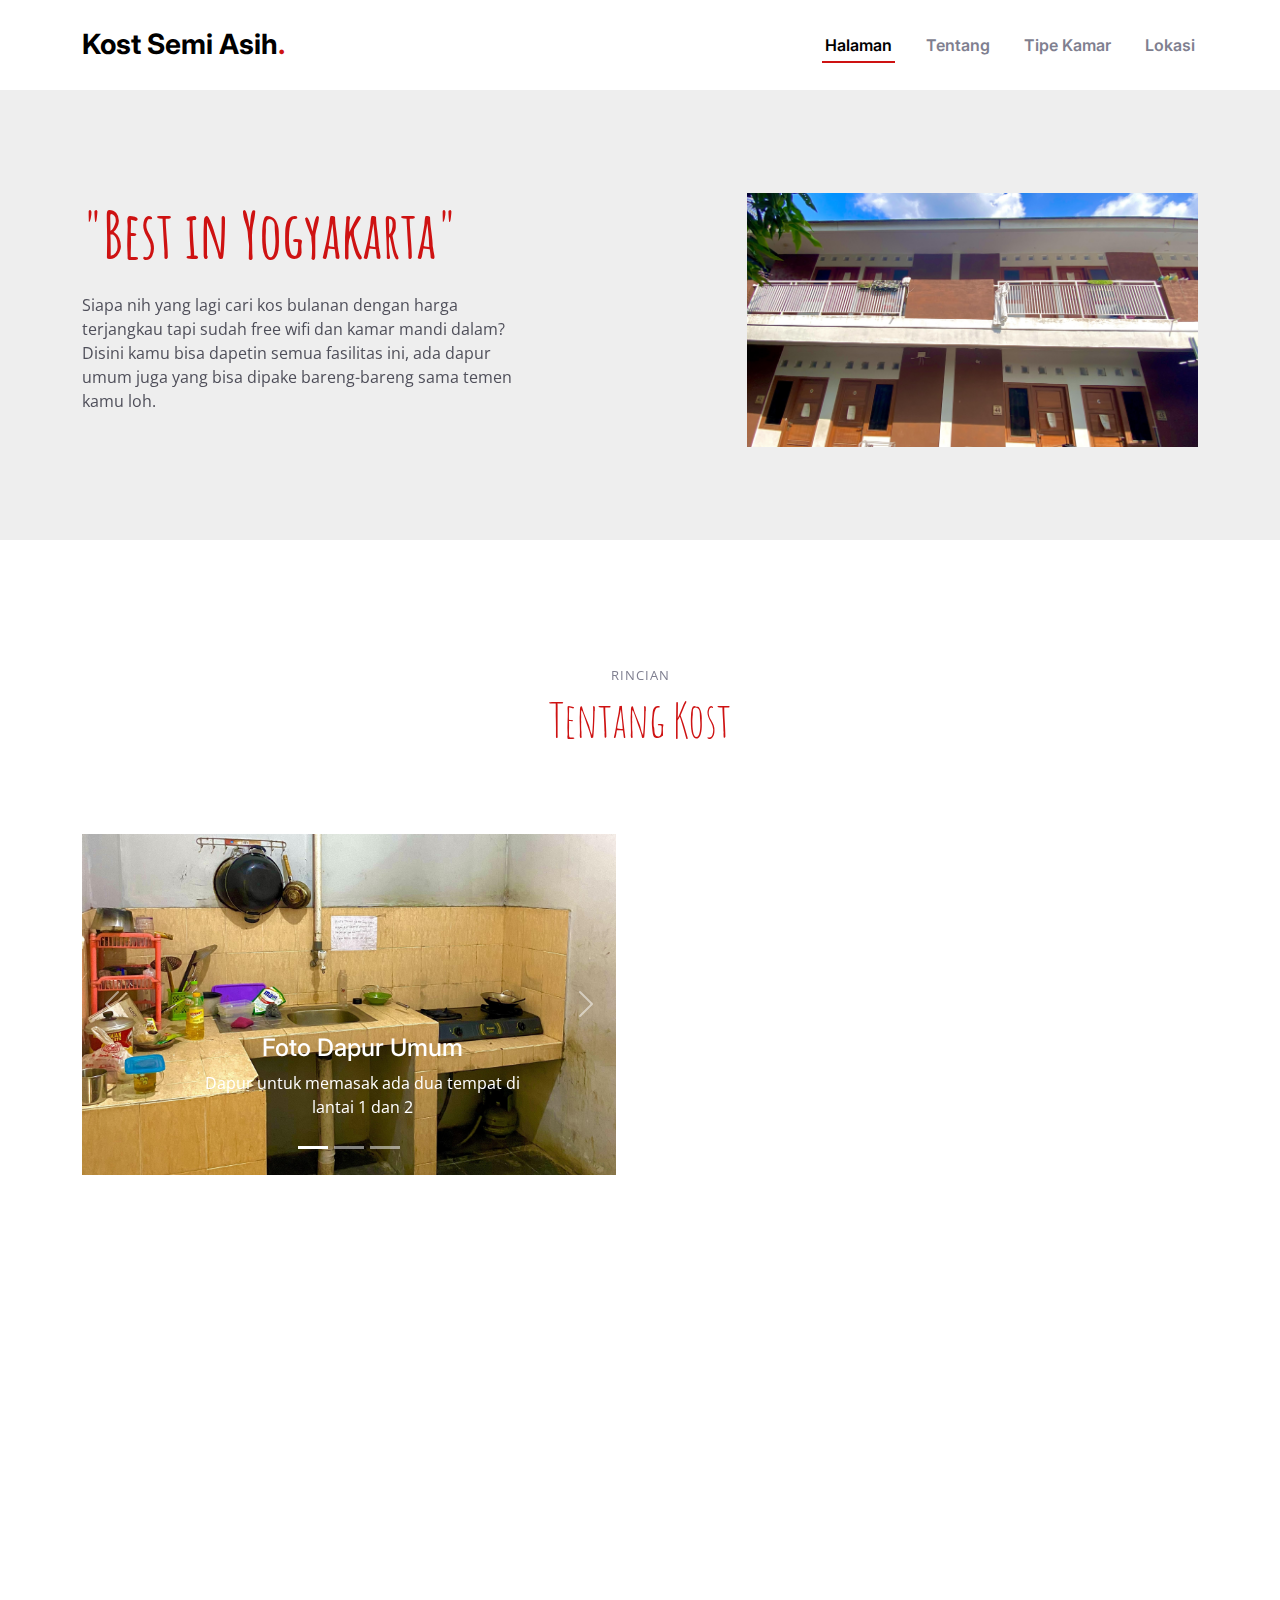
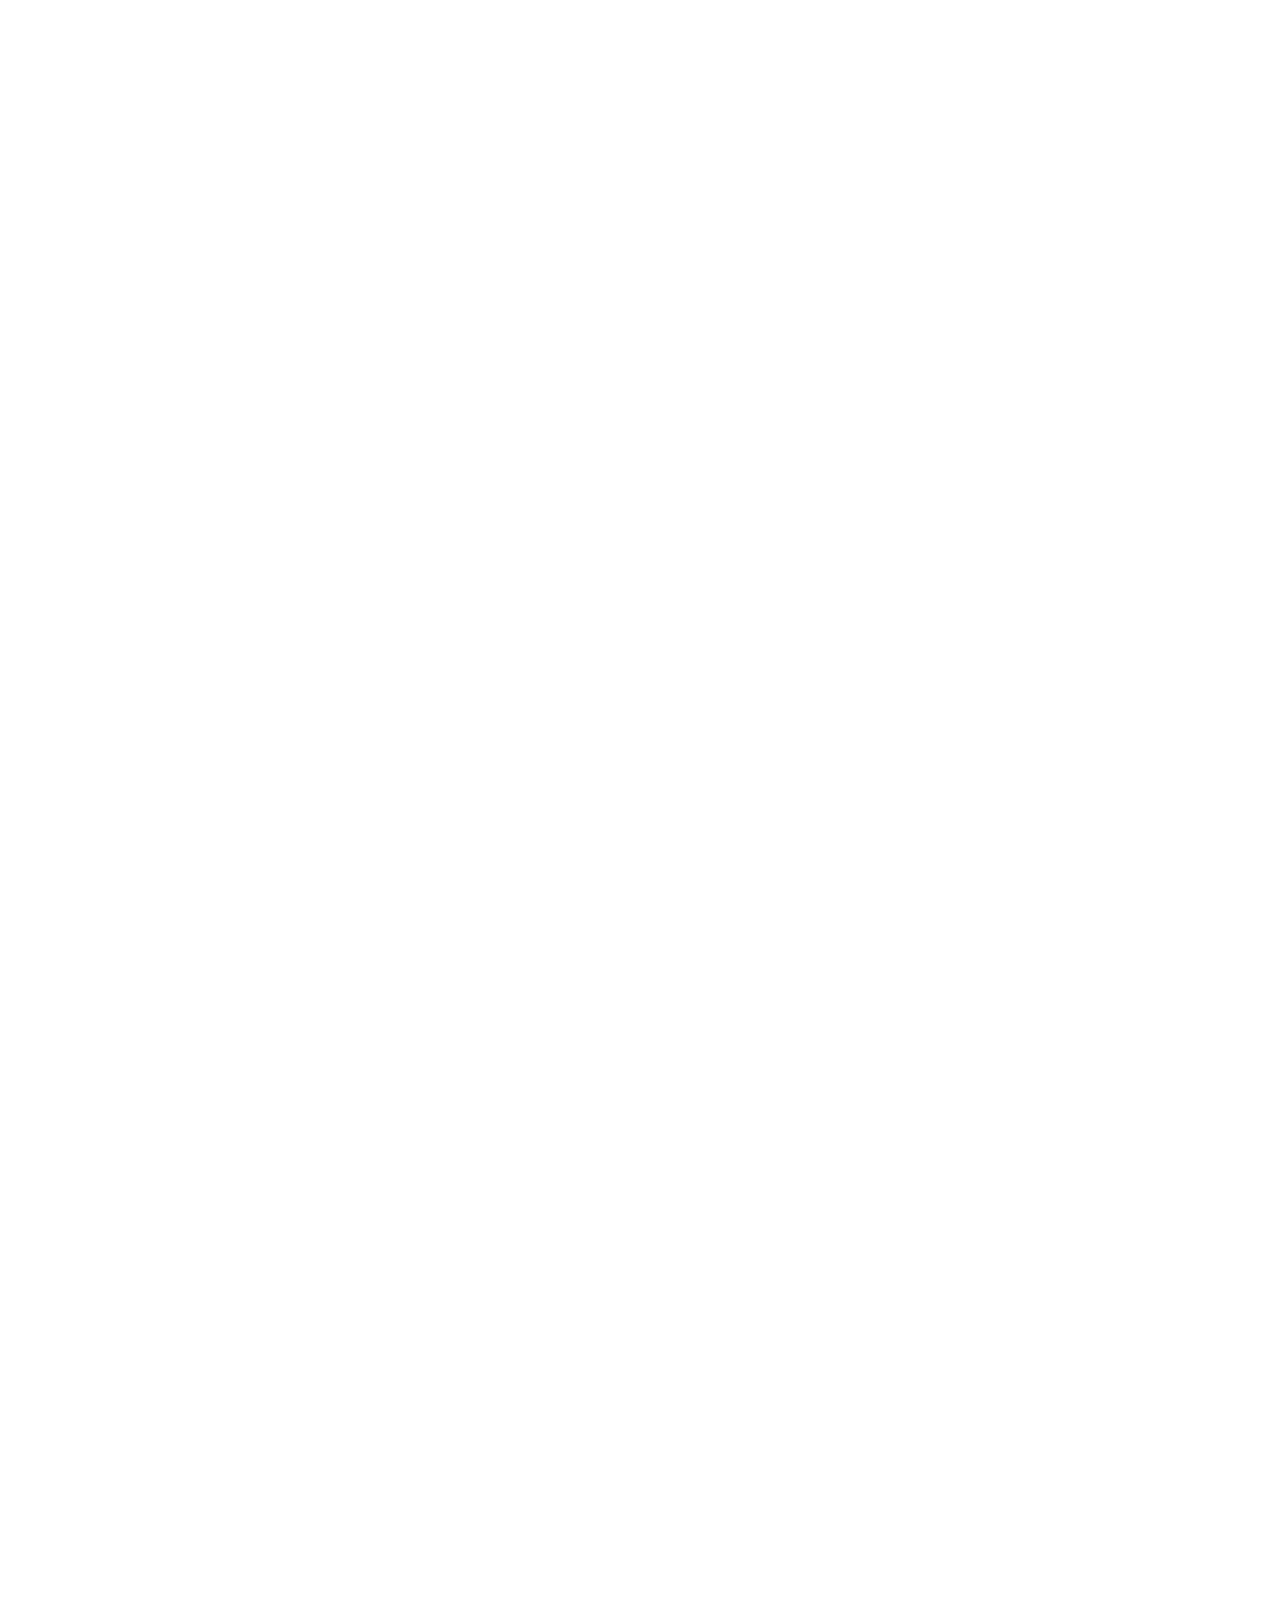
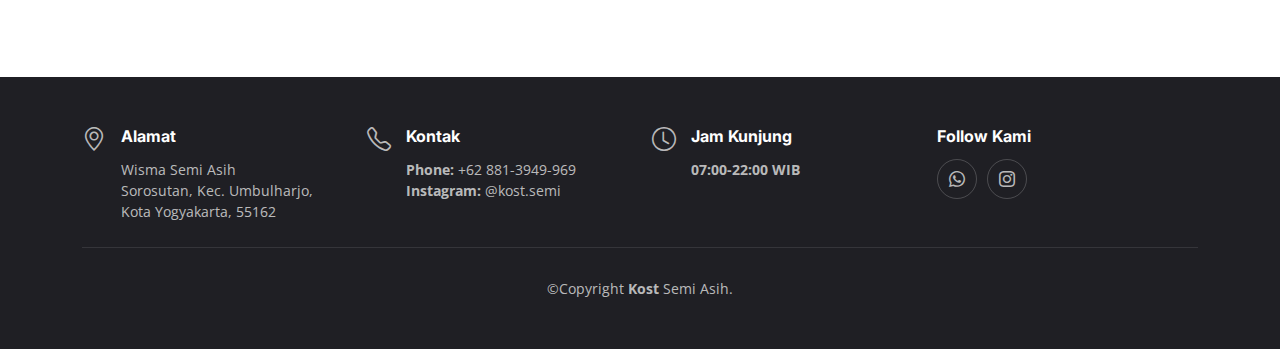
<file: index.html>
<!DOCTYPE html>
<html lang="en">

<head>
  <meta charset="utf-8">
  <meta content="width=device-width, initial-scale=1.0" name="viewport">

  <title>Kost-ku</title>
  <meta content="" name="description">
  <meta content="" name="keywords">

  <!-- Favicons -->
  <link href="assets/img/y.png" rel="icon">
  <link href="assets/img/apple-touch-icon.png" rel="apple-touch-icon">

  <!-- Google Fonts -->
  <link rel="preconnect" href="https://fonts.googleapis.com">
  <link rel="preconnect" href="https://fonts.gstatic.com" crossorigin>
  <link href="https://fonts.googleapis.com/css2?family=Open+Sans:ital,wght@0,300;0,400;0,500;0,600;0,700;1,300;1,400;1,600;1,700&family=Amatic+SC:ital,wght@0,300;0,400;0,500;0,600;0,700;1,300;1,400;1,500;1,600;1,700&family=Inter:ital,wght@0,300;0,400;0,500;0,600;0,700;1,300;1,400;1,500;1,600;1,700&display=swap" rel="stylesheet">

  <!-- Vendor CSS Files -->
  <link href="assets/vendor/bootstrap/css/bootstrap.min.css" rel="stylesheet">
  <link href="assets/vendor/bootstrap-icons/bootstrap-icons.css" rel="stylesheet">
  <link href="assets/vendor/aos/aos.css" rel="stylesheet">
  <link href="assets/vendor/glightbox/css/glightbox.min.css" rel="stylesheet">
  <link href="assets/vendor/swiper/swiper-bundle.min.css" rel="stylesheet">

  <!-- Template Main CSS File -->
  <link href="assets/css/main.css" rel="stylesheet">

  <!-- =======================================================
  * Template Name: Yummy - v1.0.0
  * Template URL: https://bootstrapmade.com/yummy-bootstrap-restaurant-website-template/
  * Author: BootstrapMade.com
  * License: https://bootstrapmade.com/license/
  ======================================================== -->
</head>

<body>

  <!-- ======= Header ======= -->
  <header id="header" class="header fixed-top d-flex align-items-center">
    <div class="container d-flex align-items-center justify-content-between">

      <a href="index.html" class="logo d-flex align-items-center me-auto me-lg-0">
        <!-- Uncomment the line below if you also wish to use an image logo -->
        <!-- <img src="assets/img/logo.png" alt=""> -->
        <h1>Kost Semi Asih<span>.</span></h1>
      </a>

      <nav id="navbar" class="navbar">
        <ul>
          <li><a href="#hero">Halaman</a></li>
          <li><a href="#tentang">Tentang</a></li>
          <li><a href="#tipekamar">Tipe Kamar</a></li> 
          <li><a href="#lokasi">Lokasi</a></li>
        </ul>
  </header><!-- End Header -->

  <!-- ======= Hero Section ======= -->
  <section id="hero" class="hero d-flex align-items-center section-bg">
    <div class="container">
      <div class="row justify-content-between gy-5">
        <div class="col-lg-5 order-2 order-lg-1 d-flex flex-column justify-content-center align-items-center align-items-lg-start text-center text-lg-start text-color-primary">
          <h2 data-aos="fade-up">"Best in Yogyakarta"</h2>
          <p data-aos="fade-up" data-aos-delay="100">Siapa nih yang lagi cari kos bulanan dengan harga terjangkau tapi sudah free wifi dan kamar mandi dalam? Disini kamu bisa dapetin semua fasilitas ini, ada dapur umum juga yang bisa dipake bareng-bareng sama temen kamu loh.
          
            
          </p>
          <div class="d-flex" data-aos="fade-up" data-aos-delay="200">
            
          </div>
        </div>
        <div class="col-lg-5 order-1 order-lg-2 text-center text-lg-start">
          <img src="assets/img/depan3.jpg" class="img-fluid" alt="" data-aos="zoom-out" data-aos-delay="300">
        </div>
      </div>
    </div>
  </section><!-- End Hero Section -->

  <main id="main">

    <!-- ======= About Section ======= -->
    <section id="tentang" class="about">
      <div class="container" data-aos="fade-up">
        <br>
        <br>
        <div class="section-header">
          <h2>Rincian</h2>
          <p><span>Tentang Kost</span></p>
        </div>
   <br>
   <br>
        <div class="row gy-4 col-lg-6 position-relative data-aos="fade-up data-aos-delay="150 ">
          <div id="carouselExampleCaptions" class="carousel slide" data-bs-ride="carousel">
            <div class="carousel-indicators">
              <button type="button" data-bs-target="#carouselExampleCaptions" data-bs-slide-to="0" class="active" 
              aria-current="true" aria-label="Slide 1"></button>
              <button type="button" data-bs-target="#carouselExampleCaptions" data-bs-slide-to="1" aria-label="Slide 2"></button>
              <button type="button" data-bs-target="#carouselExampleCaptions" data-bs-slide-to="2" aria-label="Slide 3"></button>
            </div>
            <div class="carousel-inner">
              <div class="carousel-item active  position-relative data-aos="data-aos-delay="150">
                <img src="assets/img/Ruang1.jpeg" class="d-block w-100" alt="...">
                <div class="carousel-caption d-none d-md-block col-lg-9 "style="color:#e9ecef;">
                  <h4>Foto Parkiran </h4>
                  <p>Parkiran relatif Luas dan ada dua tempat </p>
                </div>
              </div>
              <div class="carousel-item active position-relative data-aos="data-aos-delay="150">
                <img src="assets/img/Ruang.jpeg" class="d-block w-100" alt="...">
                <div class="carousel-caption d-none d-md-block col-lg-9">
                  <h4>Foto Ruang Tamu</h4>
                  <p>Ruang tamu untuk nongkrong dengan temen, pacar,<br>atau gebetan </p>
                </div>
              </div>
              <div class="carousel-item active position-relative data-aos=" data-aos-delay="150">
                <img src="assets/img/Ruang4.jpg" class="d-block w-100" alt="...">
                <div class="carousel-caption d-none d-md-block col-lg-9">
                  <h4>Foto Dapur Umum</h4>
                  <p>Dapur untuk memasak ada dua tempat di <br>lantai 1 dan 2</p>
                </div>
              </div>
            </div>
            <button class="carousel-control-prev" type="button" data-bs-target="#carouselExampleCaptions" data-bs-slide="prev">
              <span class="carousel-control-prev-icon" aria-hidden="true"></span>
              <span class="visually-hidden">Previous</span>
            </button>
            <button class="carousel-control-next" type="button" data-bs-target="#carouselExampleCaptions" data-bs-slide="next">
              <span class="carousel-control-next-icon" aria-hidden="true"></span>
              <span class="visually-hidden">Next</span>
            </button>
          </div>
          <div 
          class=" position-relative about-img data-aos="fade-up data-aos-delay="150">
            <div class="position-absolute">
            </div>
          <div class="col-lg-15 d-flex align-items-end" data-aos="fade-up" data-aos-delay="300">
            <div class="content ps-0 ps-lg-50">
            
              <p class="fst-small-caps font-secondary">Kost Wisma Semi Asih merupakan kost putri yang berada di tengah kota yogyakarta. Dekat dengan Malioboro pusat kota, kampus UAD 4 (universitas ahmad dahlan), STIE widya wiwaha, STIKES (Sekolah tinggi ilmu kesehatan), RSUD Rumah Sakit Umum Daerah Kota Yogyakarta. Kost wisma semi asih berjumlah 45 kamar<p>
              </p>
              
              <ul>
                <p style=" font-family :var(--font-primary);color:#ce1212; 
                font-size: 48px;">Fasilitas Kost</p>
                  <li><i class="text-lg-start bi bi-router-fill"></i>Free Wifi</li>
                  <li><i class="bi bi-badge-wc"></i> Kamar mandi pribadi</li>
                  <li><i class="bi bi-cup-straw"></i> Dapur umum</li>
                  <li><i class="bi bi-snow"></i> Kulkas umum</li>
                <li><i class="bi bi-easel2-fill"></i> Ruang Tamu</li>
                <li><i class="bi bi-bicycle"></i> Parkir luas</li>
                <li><i class="bi bi-ladder"></i> 2 Lantai</li>
                <li><i class="bi bi-sun-fill"></i> Jemuran<li></li>
              </ul>
            </div>
          </div>
        </div>
      </div>
    </section><!-- End About Section -->

    <!-- ======= Menu Section ======= -->
    <section id="tipekamar" class="menu">
      <div class="container" data-aos="fade-up">
        <div class="section-header">
          <h2>Rincian</h2>
          <p><span>Tipe Kamar</span></p>
        </div>
        <ul class="nav nav-tabs d-flex justify-content-center" data-aos="fade-up" data-aos-delay="200">
         </a>
          </li><!-- End tab nav item -->

          <div class="tab-content" data-aos="fade-up" data-aos-delay="300">
            <div class="tab-pane fade active show" id="menu-starters">
              <div class="tab-header text-center">
              </div>
              <div class="row gy-5">
                <div class="col-lg-4 menu-item">
                  <a href="assets/img/1.png" class="glightbox"><img src="assets/img/1.png" class="menu-img img-fluid" alt=""></a>
                  <br>
                  <p class="price">
                    Tipe A
                  
                  <p class="ingredients">
                    Fasilitas Kamar:<br><br>
                   
                    1. Kasur,Sprei,Bantal,Guling <br>
                    2. Ember,Gayung,Keset <br>
                    3. Kamar mandi dalam<br>
                  </p>
                  </p>
                </div><!-- Menu Item -->
  
                <div class="col-lg-4 menu-item">
                  <a href="assets/img/2.png" class="glightbox"><img src="assets/img/2.png" class="menu-img img-fluid" alt=""></a>
                  <br>
                
                  <p class="price">
                    Tipe B

                    <p class="ingredients">
                      Fasilitas Kamar:<br><br>

                      1. Free Listrik<br>
                      2. Kasur,Sprei,Bantal,Guling<br>
                      3. Ember,Gayung,Keset <br>
                      4. Kamar mandi dalam<br>
                     
                    </p>
                    </p>
                </div><!-- Menu Item -->
  

                <div class="col-lg-4 menu-item">
                  <a href="assets/img/3.png" class="glightbox"><img src="assets/img/3.png" class="menu-img img-fluid" alt=""></a>
                  <br>

                  <p class="price">
                  Tipe C
                  
                  <p class="ingredients">
                    Fasilitas Kamar:<br><br>
                   
                    1. Free Listrik<br>
                    2. Kasur,Sprei,Bantal,Guling<br>
                    3. Ember,Gayung,Keset <br>
                    4. Kamar mandi dalam<br>
                  </p>
                  </p>
                </div><!-- Menu Item -->
            </div>
          </div><!-- End Dinner Menu Content -->
        </div>
      </div>
    </section><!-- End Menu Section -->

    <!-- ======= Contact Section ======= -->
    <section id="lokasi" class="contact">
      <div class="container" data-aos="fade-up">

        <div class="section-header">
          <h2>Alamat Google Maps</h2>
          <p><span>Kost Wisma Semi Asih </span></p>
        </div>
      
        <div class="mb-3">
          <iframe style="border:0; width: 100%; height: 350px;" src="https://www.google.com/maps/embed?pb=!1m18!1m12!1m3!1d247.03884927741842!2d110.37784326821567!3d-7.829814049539683!2m3!1f0!2f0!3f0!3m2!1i1024!2i768!4f13.1!3m3!1m2!1s0x2e7a570ef8f5b5ab%3A0x5c3b7a15c57ee92e!2zS29zdCBXaXNtYSBTZW1pIEFzaWgoIOqmj-qmuuqmtOqmseqngOqmoOqngOqmruqmtuqmseqngOqmqeqmseqmvOqmqeqmtuqmhOqmseqmtuqmgyAp!5e0!3m2!1sid!2sid!4v1716312289616!5m2!1sid!2sid" frameborder="0" allowfullscreen></iframe>
        </div><!-- End Google Maps -->

  </main><!-- End #main -->

  <!-- ======= Footer ======= -->
  <footer id="footer" class="footer">

    <div class="container">
      <div class="row gy-3">
        <div class="col-lg-3 col-md-6 d-flex">
          <i class="bi bi-geo-alt icon"></i>
          <div>
            <h4>Alamat</h4>
            <p>
            </h3> Wisma Semi Asih </h3><br>
              Sorosutan, Kec. Umbulharjo, Kota Yogyakarta, 55162<br>
            </p>
          </div>
        </div>

        <div class="col-lg-3 col-md-6 footer-links d-flex">
          <i class="bi bi-telephone icon"></i>
          <div>
            <h4>Kontak</h4>
            <p>
              <strong>Phone:</strong> +62 881-3949-969<br>
              <strong>Instagram:</strong> @kost.semi<br>
            </p>
          </div>
        </div>

        <div class="col-lg-3 col-md-6 footer-links d-flex">
          <i class="bi bi-clock icon"></i>
          <div>
            <h4>Jam Kunjung </h4>
            <p>
              <strong>07:00-22:00 WIB</strong>
            </p>
          </div>
        </div>

        <div class="col-lg-3 col-md-6 footer-links">
       
          <h4>Follow Kami</h4>
          <div class="social-links d-flex">
            <a href="https://wa.me/+628813949969" class="whatsapp"><i class="bi bi-whatsapp"></i></a>
            <a href="https://www.instagram.com/kost.semi/" class="instagram"><i class="bi bi-instagram"></i></a>
            
          </div>
        </div>

      </div>
    </div>

    <div class="container">
      <div class="copyright">
        &copy;Copyright <strong><span>Kost </span></strong>Semi Asih.
      </div>


  </footer><!-- End Footer -->
  <!-- End Footer -->

  <a href="#" class="scroll-top d-flex align-items-center justify-content-center"><i class="bi bi-arrow-up-short"></i></a>

  <div id="preloader"></div>

  <!-- Vendor JS Files -->
  <script src="assets/vendor/bootstrap/js/bootstrap.bundle.min.js"></script>
  <script src="assets/vendor/aos/aos.js"></script>
  <script src="assets/vendor/glightbox/js/glightbox.min.js"></script>
  <script src="assets/vendor/purecounter/purecounter_vanilla.js"></script>
  <script src="assets/vendor/swiper/swiper-bundle.min.js"></script>
  <script src="assets/vendor/php-email-form/validate.js"></script>

  <!-- Template Main JS File -->
  <script src="assets/js/main.js"></script>

</body>

</html>
</file>
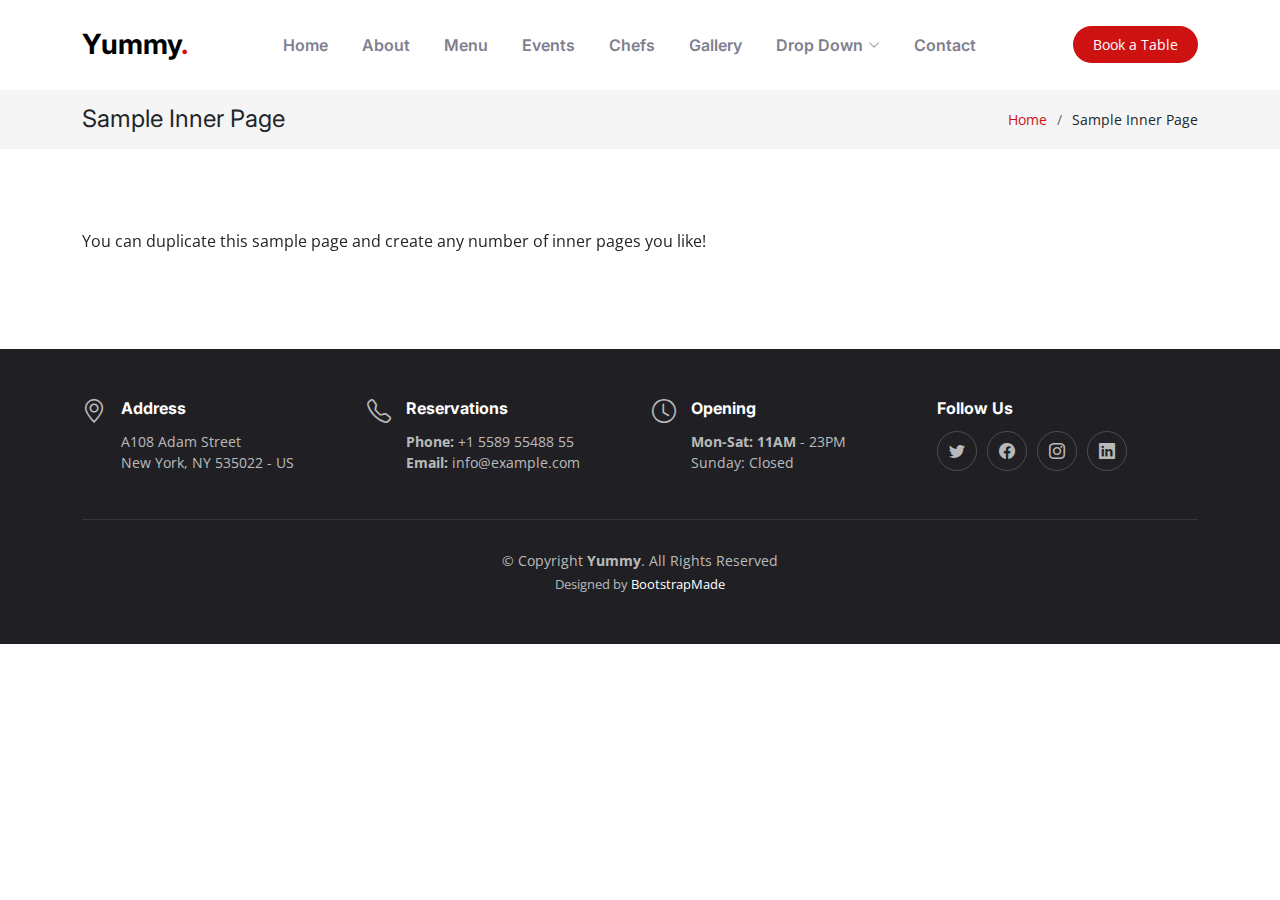
<file: sample-inner-page.html>
<!DOCTYPE html>
<html lang="en">

<head>
  <meta charset="utf-8">
  <meta content="width=device-width, initial-scale=1.0" name="viewport">

  <title>[Template] Sample Inner Page</title>
  <meta content="" name="description">
  <meta content="" name="keywords">

  <!-- Favicons -->
  <link href="assets/img/favicon.png" rel="icon">
  <link href="assets/img/apple-touch-icon.png" rel="apple-touch-icon">

  <!-- Google Fonts -->
  <link rel="preconnect" href="https://fonts.googleapis.com">
  <link rel="preconnect" href="https://fonts.gstatic.com" crossorigin>
  <link href="https://fonts.googleapis.com/css2?family=Open+Sans:ital,wght@0,300;0,400;0,500;0,600;0,700;1,300;1,400;1,600;1,700&family=Amatic+SC:ital,wght@0,300;0,400;0,500;0,600;0,700;1,300;1,400;1,500;1,600;1,700&family=Inter:ital,wght@0,300;0,400;0,500;0,600;0,700;1,300;1,400;1,500;1,600;1,700&display=swap" rel="stylesheet">

  <!-- Vendor CSS Files -->
  <link href="assets/vendor/bootstrap/css/bootstrap.min.css" rel="stylesheet">
  <link href="assets/vendor/bootstrap-icons/bootstrap-icons.css" rel="stylesheet">
  <link href="assets/vendor/aos/aos.css" rel="stylesheet">
  <link href="assets/vendor/glightbox/css/glightbox.min.css" rel="stylesheet">
  <link href="assets/vendor/swiper/swiper-bundle.min.css" rel="stylesheet">

  <!-- Template Main CSS File -->
  <link href="assets/css/main.css" rel="stylesheet">

  <!-- =======================================================
  * Template Name: Yummy - v1.0.0
  * Template URL: https://bootstrapmade.com/yummy-bootstrap-restaurant-website-template/
  * Author: BootstrapMade.com
  * License: https://bootstrapmade.com/license/
  ======================================================== -->
</head>

<body>

  <!-- ======= Header ======= -->
  <header id="header" class="header fixed-top d-flex align-items-center">
    <div class="container d-flex align-items-center justify-content-between">

      <a href="index.html" class="logo d-flex align-items-center me-auto me-lg-0">
        <!-- Uncomment the line below if you also wish to use an image logo -->
        <!-- <img src="assets/img/logo.png" alt=""> -->
        <h1>Yummy<span>.</span></h1>
      </a>

      <nav id="navbar" class="navbar">
        <ul>
          <li><a href="#hero">Home</a></li>
          <li><a href="#about">About</a></li>
          <li><a href="#menu">Menu</a></li>
          <li><a href="#events">Events</a></li>
          <li><a href="#chefs">Chefs</a></li>
          <li><a href="#gallery">Gallery</a></li>
          <li class="dropdown"><a href="#"><span>Drop Down</span> <i class="bi bi-chevron-down dropdown-indicator"></i></a>
            <ul>
              <li><a href="#">Drop Down 1</a></li>
              <li class="dropdown"><a href="#"><span>Deep Drop Down</span> <i class="bi bi-chevron-down dropdown-indicator"></i></a>
                <ul>
                  <li><a href="#">Deep Drop Down 1</a></li>
                  <li><a href="#">Deep Drop Down 2</a></li>
                  <li><a href="#">Deep Drop Down 3</a></li>
                  <li><a href="#">Deep Drop Down 4</a></li>
                  <li><a href="#">Deep Drop Down 5</a></li>
                </ul>
              </li>
              <li><a href="#">Drop Down 2</a></li>
              <li><a href="#">Drop Down 3</a></li>
              <li><a href="#">Drop Down 4</a></li>
            </ul>
          </li>
          <li><a href="#contact">Contact</a></li>
        </ul>
      </nav><!-- .navbar -->

      <a class="btn-book-a-table" href="#book-a-table">Book a Table</a>
      <i class="mobile-nav-toggle mobile-nav-show bi bi-list"></i>
      <i class="mobile-nav-toggle mobile-nav-hide d-none bi bi-x"></i>

    </div>
  </header><!-- End Header -->

  <main id="main">

    <!-- ======= Breadcrumbs ======= -->
    <div class="breadcrumbs">
      <div class="container">

        <div class="d-flex justify-content-between align-items-center">
          <h2>Sample Inner Page</h2>
          <ol>
            <li><a href="index.html">Home</a></li>
            <li>Sample Inner Page</li>
          </ol>
        </div>

      </div>
    </div><!-- End Breadcrumbs -->

    <section class="sample-page">
      <div class="container" data-aos="fade-up">

        <p>
          You can duplicate this sample page and create any number of inner pages you like!
        </p>

      </div>
    </section>

  </main><!-- End #main -->

  <!-- ======= Footer ======= -->
  <footer id="footer" class="footer">

    <div class="container">
      <div class="row gy-3">
        <div class="col-lg-3 col-md-6 d-flex">
          <i class="bi bi-geo-alt icon"></i>
          <div>
            <h4>Address</h4>
            <p>
              A108 Adam Street <br>
              New York, NY 535022 - US<br>
            </p>
          </div>

        </div>

        <div class="col-lg-3 col-md-6 footer-links d-flex">
          <i class="bi bi-telephone icon"></i>
          <div>
            <h4>Reservations</h4>
            <p>
              <strong>Phone:</strong> +1 5589 55488 55<br>
              <strong>Email:</strong> info@example.com<br>
            </p>
          </div>
        </div>

        <div class="col-lg-3 col-md-6 footer-links d-flex">
          <i class="bi bi-clock icon"></i>
          <div>
            <h4>Opening </h4>
            <p>
              <strong>Mon-Sat: 11AM</strong> - 23PM<br>
              Sunday: Closed
            </p>
          </div>
        </div>

        <div class="col-lg-3 col-md-6 footer-links">
          <h4>Follow Us</h4>
          <div class="social-links d-flex">
            <a href="#" class="twitter"><i class="bi bi-twitter"></i></a>
            <a href="#" class="facebook"><i class="bi bi-facebook"></i></a>
            <a href="#" class="instagram"><i class="bi bi-instagram"></i></a>
            <a href="#" class="linkedin"><i class="bi bi-linkedin"></i></a>
          </div>
        </div>

      </div>
    </div>

    <div class="container">
      <div class="copyright">
        &copy; Copyright <strong><span>Yummy</span></strong>. All Rights Reserved
      </div>
      <div class="credits">
        <!-- All the links in the footer should remain intact. -->
        <!-- You can delete the links only if you purchased the pro version. -->
        <!-- Licensing information: https://bootstrapmade.com/license/ -->
        <!-- Purchase the pro version with working PHP/AJAX contact form: https://bootstrapmade.com/yummy-bootstrap-restaurant-website-template/ -->
        Designed by <a href="https://bootstrapmade.com/">BootstrapMade</a>
      </div>
    </div>

  </footer><!-- End Footer -->
  <!-- End Footer -->

  <a href="#" class="scroll-top d-flex align-items-center justify-content-center"><i class="bi bi-arrow-up-short"></i></a>

  <div id="preloader"></div>

  <!-- Vendor JS Files -->
  <script src="assets/vendor/bootstrap/js/bootstrap.bundle.min.js"></script>
  <script src="assets/vendor/aos/aos.js"></script>
  <script src="assets/vendor/glightbox/js/glightbox.min.js"></script>
  <script src="assets/vendor/purecounter/purecounter_vanilla.js"></script>
  <script src="assets/vendor/swiper/swiper-bundle.min.js"></script>
  <script src="assets/vendor/php-email-form/validate.js"></script>

  <!-- Template Main JS File -->
  <script src="assets/js/main.js"></script>

</body>

</html>
</file>
<file: assets/css/main.css>
/**
* Template Name: Yummy - v1.0.0
* Template URL: https://bootstrapmade.com/yummy-bootstrap-restaurant-website-template/
* Author: BootstrapMade.com
* License: https://bootstrapmade.com/license/
*/

/*--------------------------------------------------------------
# Set main reusable colors and fonts using CSS variables
# Learn more about CSS variables at https://developer.mozilla.org/en-US/docs/Web/CSS/Using_CSS_custom_properties
--------------------------------------------------------------*/
/* Fonts */
:root {
  --font-default: "Open Sans", system-ui, -apple-system, "Segoe UI", Roboto, "Helvetica Neue", Arial, "Noto Sans", "Liberation Sans", sans-serif, "Apple Color Emoji", "Segoe UI Emoji", "Segoe UI Symbol", "Noto Color Emoji";
  --font-primary: "Amatic SC", sans-serif;
  --font-secondary: "Inter", sans-serif;
}

/* Colors */
:root {
  --color-default: #212529;
  --color-primary: #ce1212;
  --color-secondary: #37373f;
}

/* Smooth scroll behavior */
:root {
  scroll-behavior: smooth;
}

/*--------------------------------------------------------------
# General
--------------------------------------------------------------*/
body {
  font-family: var(--font-default);
  color: var(--color-default);
}

a {
  color: var(--color-primary);
  text-decoration: none;
}

a:hover {
  color: #ec2727;
  text-decoration: none;
}

h1,
h2,
h3,
h4,
h5,
h6 {
  font-family: var(--font-secondary);
}

/*--------------------------------------------------------------
# Sections & Section Header
--------------------------------------------------------------*/
section {
  overflow: hidden;
  padding: 80px 0;
}

.section-bg {
  background-color: #eee;
}

.section-header {
  text-align: center;
  padding-bottom: 30px;
}

.section-header h2 {
  font-size: 13px;
  letter-spacing: 1px;
  font-weight: 400;
  margin: 0;
  padding: 0;
  color: #7f7f90;
  text-transform: uppercase;
  font-family: var(--font-default);
}

.section-header p {
  margin: 0;
  font-size: 48px;
  font-weight: 400;
  font-family: var(--font-primary);
}

.section-header p span {
  color: var(--color-primary);
}

/*--------------------------------------------------------------
# Breadcrumbs
--------------------------------------------------------------*/
.breadcrumbs {
  padding: 15px 0;
  background: rgba(55, 55, 63, 0.05);
  margin-top: 90px;
}

@media (max-width: 575px) {
  .breadcrumbs {
    margin-top: 70px;
  }
}

.breadcrumbs h2 {
  font-size: 24px;
  font-weight: 400;
  margin: 0;
}

.breadcrumbs ol {
  display: flex;
  flex-wrap: wrap;
  list-style: none;
  padding: 0;
  margin: 0;
  font-size: 14px;
}

.breadcrumbs ol li+li {
  padding-left: 10px;
}

.breadcrumbs ol li+li::before {
  display: inline-block;
  padding-right: 10px;
  color: #676775;
  content: "/";
}

@media (max-width: 992px) {
  .breadcrumbs .d-flex {
    display: block !important;
  }

  .breadcrumbs h2 {
    margin-bottom: 10px;
  }

  .breadcrumbs ol {
    display: block;
  }

  .breadcrumbs ol li {
    display: inline-block;
  }
}

/*--------------------------------------------------------------
# Scroll top button
--------------------------------------------------------------*/
.scroll-top {
  position: fixed;
  visibility: hidden;
  opacity: 0;
  right: 15px;
  bottom: 15px;
  z-index: 99999;
  background: var(--color-primary);
  width: 44px;
  height: 44px;
  border-radius: 50px;
  transition: all 0.4s;
}

.scroll-top i {
  font-size: 24px;
  color: #fff;
  line-height: 0;
}

.scroll-top:hover {
  background: #ec2727;
  color: #fff;
}

.scroll-top.active {
  visibility: visible;
  opacity: 1;
}

/*--------------------------------------------------------------
# Preloader
--------------------------------------------------------------*/
#preloader {
  position: fixed;
  inset: 0;
  z-index: 9999;
  overflow: hidden;
  background: #fff;
  transition: all 0.6s ease-out;
  width: 100%;
  height: 100vh;
}

#preloader:before,
#preloader:after {
  content: "";
  position: absolute;
  border: 4px solid var(--color-primary);
  border-radius: 50%;
  -webkit-animation: animate-preloader 2s cubic-bezier(0, 0.2, 0.8, 1) infinite;
  animation: animate-preloader 2s cubic-bezier(0, 0.2, 0.8, 1) infinite;
}

#preloader:after {
  -webkit-animation-delay: -0.5s;
  animation-delay: -0.5s;
}

@-webkit-keyframes animate-preloader {
  0% {
    width: 10px;
    height: 10px;
    top: calc(50% - 5px);
    left: calc(50% - 5px);
    opacity: 1;
  }

  100% {
    width: 72px;
    height: 72px;
    top: calc(50% - 36px);
    left: calc(50% - 36px);
    opacity: 0;
  }
}

@keyframes animate-preloader {
  0% {
    width: 10px;
    height: 10px;
    top: calc(50% - 5px);
    left: calc(50% - 5px);
    opacity: 1;
  }

  100% {
    width: 72px;
    height: 72px;
    top: calc(50% - 36px);
    left: calc(50% - 36px);
    opacity: 0;
  }
}

/*--------------------------------------------------------------
# Disable aos animation delay on mobile devices
--------------------------------------------------------------*/
@media screen and (max-width: 768px) {
  [data-aos-delay] {
    transition-delay: 0 !important;
  }
}

/*--------------------------------------------------------------
# Header
--------------------------------------------------------------*/
.header {
  background: #fff;
  transition: all 0.5s;
  z-index: 997;
  height: 90px;
  border-bottom: 1px solid #fff;
}

@media (max-width: 575px) {
  .header {
    height: 70px;
  }
}

.header.sticked {
  border-color: #fff;
  border-color: #eee;
}

.header .logo img {
  max-height: 40px;
  margin-right: 6px;
}

.header .logo h1 {
  font-size: 28px;
  font-weight: 700;
  color: #000;
  margin: 0;
  font-family: var(--font-secondary);
}

.header .logo h1 span {
  color: var(--color-primary);
}

.header .btn-book-a-table,
.header .btn-book-a-table:focus {
  font-size: 14px;
  color: #fff;
  background: var(--color-primary);
  padding: 8px 20px;
  margin-left: 30px;
  border-radius: 50px;
  transition: 0.3s;
}

.header .btn-book-a-table:hover,
.header .btn-book-a-table:focus:hover {
  color: #fff;
  background: rgba(206, 18, 18, 0.8);
}

section {
  scroll-margin-top: 90px;
}

/*--------------------------------------------------------------
# Desktop Navigation
--------------------------------------------------------------*/
@media (min-width: 1280px) {
  .navbar {
    padding: 0;
  }

  .navbar ul {
    margin: 0;
    padding: 0;
    display: flex;
    list-style: none;
    align-items: center;
  }

  .navbar li {
    position: relative;
  }

  .navbar>ul>li {
    white-space: nowrap;
    padding: 10px 0 10px 28px;
  }

  .navbar a,
  .navbar a:focus {
    display: flex;
    align-items: center;
    justify-content: space-between;
    padding: 0 3px;
    font-family: var(--font-secondary);
    font-size: 16px;
    font-weight: 600;
    color: #7f7f90;
    white-space: nowrap;
    transition: 0.3s;
    position: relative;
  }

  .navbar a i,
  .navbar a:focus i {
    font-size: 12px;
    line-height: 0;
    margin-left: 5px;
  }

  .navbar>ul>li>a:before {
    content: "";
    position: absolute;
    width: 100%;
    height: 2px;
    bottom: -6px;
    left: 0;
    background-color: var(--color-primary);
    visibility: hidden;
    width: 0px;
    transition: all 0.3s ease-in-out 0s;
  }

  .navbar a:hover:before,
  .navbar li:hover>a:before,
  .navbar .active:before {
    visibility: visible;
    width: 100%;
  }

  .navbar a:hover,
  .navbar .active,
  .navbar .active:focus,
  .navbar li:hover>a {
    color: #000;
  }

  .navbar .dropdown ul {
    display: block;
    position: absolute;
    left: 28px;
    top: calc(100% + 30px);
    margin: 0;
    padding: 10px 0;
    z-index: 99;
    opacity: 0;
    visibility: hidden;
    background: #fff;
    box-shadow: 0px 0px 30px rgba(127, 137, 161, 0.25);
    transition: 0.3s;
    border-radius: 4px;
  }

  .navbar .dropdown ul li {
    min-width: 200px;
  }

  .navbar .dropdown ul a {
    padding: 10px 20px;
    font-size: 15px;
    text-transform: none;
    font-weight: 600;
  }

  .navbar .dropdown ul a i {
    font-size: 12px;
  }

  .navbar .dropdown ul a:hover,
  .navbar .dropdown ul .active:hover,
  .navbar .dropdown ul li:hover>a {
    color: var(--color-primary);
  }

  .navbar .dropdown:hover>ul {
    opacity: 1;
    top: 100%;
    visibility: visible;
  }

  .navbar .dropdown .dropdown ul {
    top: 0;
    left: calc(100% - 30px);
    visibility: hidden;
  }

  .navbar .dropdown .dropdown:hover>ul {
    opacity: 1;
    top: 0;
    left: 100%;
    visibility: visible;
  }
}

@media (min-width: 1280px) and (max-width: 1366px) {
  .navbar .dropdown .dropdown ul {
    left: -90%;
  }

  .navbar .dropdown .dropdown:hover>ul {
    left: -100%;
  }
}

@media (min-width: 1280px) {

  .mobile-nav-show,
  .mobile-nav-hide {
    display: none;
  }
}

/*--------------------------------------------------------------
# Mobile Navigation
--------------------------------------------------------------*/
@media (max-width: 1279px) {
  .navbar {
    position: fixed;
    top: 0;
    right: -100%;
    width: 100%;
    max-width: 400px;
    border-left: 1px solid #666;
    bottom: 0;
    transition: 0.3s;
    z-index: 9997;
  }

  .navbar ul {
    position: absolute;
    inset: 0;
    padding: 50px 0 10px 0;
    margin: 0;
    background: rgba(255, 255, 255, 0.9);
    overflow-y: auto;
    transition: 0.3s;
    z-index: 9998;
  }

  .navbar a,
  .navbar a:focus {
    display: flex;
    align-items: center;
    justify-content: space-between;
    padding: 10px 20px;
    font-family: var(--font-secondary);
    border-bottom: 2px solid rgba(255, 255, 255, 0.8);
    font-size: 16px;
    font-weight: 600;
    color: #7f7f90;
    white-space: nowrap;
    transition: 0.3s;
  }

  .navbar a i,
  .navbar a:focus i {
    font-size: 12px;
    line-height: 0;
    margin-left: 5px;
  }

  .navbar a:hover,
  .navbar li:hover>a {
    color: #000;
  }

  .navbar .active,
  .navbar .active:focus {
    color: #000;
    border-color: var(--color-primary);
  }

  .navbar .dropdown ul,
  .navbar .dropdown .dropdown ul {
    position: static;
    display: none;
    padding: 10px 0;
    margin: 10px 20px;
    transition: all 0.5s ease-in-out;
    border: 1px solid #eee;
  }

  .navbar .dropdown>.dropdown-active,
  .navbar .dropdown .dropdown>.dropdown-active {
    display: block;
  }

  .mobile-nav-show {
    color: var(--color-secondary);
    font-size: 28px;
    cursor: pointer;
    line-height: 0;
    transition: 0.5s;
    z-index: 9999;
    margin: 0 10px 0 20px;
  }

  .mobile-nav-hide {
    color: var(--color-secondary);
    font-size: 32px;
    cursor: pointer;
    line-height: 0;
    transition: 0.5s;
    position: fixed;
    right: 20px;
    top: 20px;
    z-index: 9999;
  }

  .mobile-nav-active {
    overflow: hidden;
  }

  .mobile-nav-active .navbar {
    right: 0;
  }

  .mobile-nav-active .navbar:before {
    content: "";
    position: fixed;
    inset: 0;
    background: rgba(255, 255, 255, 0.8);
    z-index: 9996;
  }
}

/*--------------------------------------------------------------
# About Section
--------------------------------------------------------------*/
.about .about-img {
  min-height: 500px;
}

.about h3 {
  font-weight: 700;
  font-size: 36px;
  margin-bottom: 30px;
  font-family: var(--font-secondary);
}


.about .call-us {
  left: 10%;
  right: 10%;
  bottom: 10%;
  background-color: #fff;
  box-shadow: 0px 2px 25px rgba(0, 0, 0, 0.08);
  padding: 20px;
  text-align: center;
}

.about .call-us h4 {
  font-size: 24px;
  font-weight: 700;
  margin-bottom: 5px;
  font-family: var(--font-default);
}

.about .call-us p {
  font-size: 28px;
  font-weight: 700;
  color: var(--color-primary);
}

.about .content ul {
  list-style: none;
  padding: 0;
}

.about .content ul li {
  padding: 0 0 8px 26px;
  position: relative;
}

.about .content ul i {
  position: absolute;
  font-size: 20px;
  left: 0;
  top: -3px;
  color: var(--color-primary);
}

.about .content p:last-child {
  margin-bottom: 0;
}

.about .play-btn {
  width: 94px;
  height: 94px;
  background: radial-gradient(var(--color-primary) 50%, rgba(206, 18, 18, 0.4) 52%);
  border-radius: 50%;
  display: block;
  position: absolute;
  left: calc(50% - 47px);
  top: calc(50% - 47px);
  overflow: hidden;
}

.about .play-btn:before {
  content: "";
  position: absolute;
  width: 120px;
  height: 120px;
  -webkit-animation-delay: 0s;
  animation-delay: 0s;
  -webkit-animation: pulsate-btn 2s;
  animation: pulsate-btn 2s;
  -webkit-animation-direction: forwards;
  animation-direction: forwards;
  -webkit-animation-iteration-count: infinite;
  animation-iteration-count: infinite;
  -webkit-animation-timing-function: steps;
  animation-timing-function: steps;
  opacity: 1;
  border-radius: 50%;
  border: 5px solid rgba(206, 18, 18, 0.7);
  top: -15%;
  left: -15%;
  background: rgba(198, 16, 0, 0);
}

.about .play-btn:after {
  content: "";
  position: absolute;
  left: 50%;
  top: 50%;
  transform: translateX(-40%) translateY(-50%);
  width: 0;
  height: 0;
  border-top: 10px solid transparent;
  border-bottom: 10px solid transparent;
  border-left: 15px solid #fff;
  z-index: 100;
  transition: all 400ms cubic-bezier(0.55, 0.055, 0.675, 0.19);
}

.about .play-btn:hover:before {
  content: "";
  position: absolute;
  left: 50%;
  top: 50%;
  transform: translateX(-40%) translateY(-50%);
  width: 0;
  height: 0;
  border: none;
  border-top: 10px solid transparent;
  border-bottom: 10px solid transparent;
  border-left: 15px solid #fff;
  z-index: 200;
  -webkit-animation: none;
  animation: none;
  border-radius: 0;
}

.about .play-btn:hover:after {
  border-left: 15px solid var(--color-primary);
  transform: scale(20);
}

@-webkit-keyframes pulsate-btn {
  0% {
    transform: scale(0.6, 0.6);
    opacity: 1;
  }

  100% {
    transform: scale(1, 1);
    opacity: 0;
  }
}

@keyframes pulsate-btn {
  0% {
    transform: scale(0.6, 0.6);
    opacity: 1;
  }

  100% {
    transform: scale(1, 1);
    opacity: 0;
  }
}

/*--------------------------------------------------------------
# Why Us Section
--------------------------------------------------------------*/
.why-us .why-box {
  padding: 30px;
  background: var(--color-primary);
  color: #fff;
}

.why-us .why-box h3 {
  font-weight: 700;
  font-size: 34px;
  margin-bottom: 30px;
}

.why-us .why-box p {
  margin-bottom: 30px;
}

.why-us .why-box .more-btn {
  display: inline-block;
  background: rgba(255, 255, 255, 0.3);
  padding: 6px 30px 8px 30px;
  color: #fff;
  border-radius: 50px;
  transition: all ease-in-out 0.4s;
}

.why-us .why-box .more-btn i {
  font-size: 14px;
}

.why-us .why-box .more-btn:hover {
  color: var(--color-primary);
  background: #fff;
}

.why-us .icon-box {
  text-align: center;
  background: #fff;
  padding: 40px 30px;
  width: 100%;
  height: 100%;
  border: 1px solid rgba(55, 55, 63, 0.1);
  transition: 0.3s;
}

.why-us .icon-box i {
  color: var(--color-primary);
  margin-bottom: 30px;
  font-size: 32px;
  margin-bottom: 30px;
  background: rgba(206, 18, 18, 0.1);
  border-radius: 50px;
  display: flex;
  align-items: center;
  justify-content: center;
  width: 64px;
  height: 64px;
}

.why-us .icon-box h4 {
  font-size: 20px;
  font-weight: 400;
  margin: 0 0 30px 0;
  font-family: var(--font-secondary);
}

.why-us .icon-box p {
  font-size: 15px;
  color: #6c757d;
}

@media (min-width: 1200px) {
  .why-us .icon-box:hover {
    transform: scale(1.1);
  }
}

/*--------------------------------------------------------------
# Stats Counter Section
--------------------------------------------------------------*/
.stats-counter {
  background: linear-gradient(rgba(0, 0, 0, 0.5), rgba(0, 0, 0, 0.5)), url("../img/stats-bg.jpg") center center;
  background-size: cover;
  padding: 100px 0;
}

@media (min-width: 1365px) {
  .stats-counter {
    background-attachment: fixed;
  }
}

.stats-counter .stats-item {
  padding: 30px;
  width: 100%;
}

.stats-counter .stats-item span {
  font-size: 48px;
  display: block;
  color: #fff;
  font-weight: 700;
}

.stats-counter .stats-item p {
  padding: 0;
  margin: 0;
  font-family: var(--font-secondary);
  font-size: 16px;
  font-weight: 700;
  color: rgba(255, 255, 255, 0.6);
}

/*--------------------------------------------------------------
# Menu Section
--------------------------------------------------------------*/
.menu .nav-tabs {
  border: 0;
}

.menu .nav-link {
  margin: 0 10px;
  padding: 10px 5px;
  transition: 0.3s;
  color: var(--color-secondary);
  border-radius: 0;
  cursor: pointer;
  height: 100%;
  border: 0;
  border-bottom: 2px solid #b6b6bf;
}

@media (max-width: 575px) {
  .menu .nav-link {
    margin: 0 10px;
    padding: 10px 0;
  }
}

.menu .nav-link i {
  padding-right: 15px;
  font-size: 48px;
}

.menu .nav-link h4 {
  font-size: 18px;
  font-weight: 400;
  margin: 0;
  font-family: var(--font-secondary);
}

@media (max-width: 575px) {
  .menu .nav-link h4 {
    font-size: 16px;
  }
}

.menu .nav-link:hover {
  color: var(--color-primary);
}

.menu .nav-link.active {
  color: var(--color-primary);
  border-color: var(--color-primary);
}

.menu .tab-content .tab-header {
  padding: 30px 0;
}

.menu .tab-content .tab-header p {
  font-size: 14px;
  text-transform: uppercase;
  color: #676775;
  margin-bottom: 0;
}

.menu .tab-content .tab-header h3 {
  font-size: 36px;
  font-weight: 600;
  color: var(--color-primary);
}

.menu .tab-content .menu-item {
  -moz-text-align-last: center;
  text-align-last: center;
}

.menu .tab-content .menu-item .menu-img {
  padding: 0 60px;
  margin-bottom: 15px;
}

.menu .tab-content .menu-item h4 {
  font-size: 22px;
  font-weight: 500;
  color: var(--color-secondary);
  font-family: var(--font-secondary);
  font-weight: 30px;
  margin-bottom: 5px;
}

.menu .tab-content .menu-item .ingredients {
  font-family: var(--font-secondary);
  color: #8d8d9b;
  margin-bottom: 5px;
}

.menu .tab-content .menu-item .price {
  font-size: 24px;
  font-weight: 700;
  color: var(--color-primary);
}

/*--------------------------------------------------------------
# Testimonials Section
--------------------------------------------------------------*/
.testimonials .section-header {
  margin-bottom: 40px;
}

.testimonials .testimonials-carousel,
.testimonials .testimonials-slider {
  overflow: hidden;
}

.testimonials .testimonial-item .testimonial-content {
  border-left: 3px solid var(--color-primary);
  padding-left: 30px;
}

.testimonials .testimonial-item .testimonial-img {
  border-radius: 50%;
  border: 4px solid #fff;
  margin: 0 auto;
}

.testimonials .testimonial-item h3 {
  font-size: 20px;
  font-weight: bold;
  margin: 10px 0 5px 0;
  color: var(--color-default);
  font-family: var(--font-secondary);
}

.testimonials .testimonial-item h4 {
  font-size: 14px;
  color: #6c757d;
  margin: 0 0 10px 0;
  font-family: var(--font-secondary);
}

.testimonials .testimonial-item .stars i {
  color: #ffc107;
  margin: 0 1px;
}

.testimonials .testimonial-item .quote-icon-left,
.testimonials .testimonial-item .quote-icon-right {
  color: #f05656;
  font-size: 26px;
  line-height: 0;
}

.testimonials .testimonial-item .quote-icon-left {
  display: inline-block;
  left: -5px;
  position: relative;
}

.testimonials .testimonial-item .quote-icon-right {
  display: inline-block;
  right: -5px;
  position: relative;
  top: 10px;
  transform: scale(-1, -1);
}

.testimonials .testimonial-item p {
  font-style: italic;
}

.testimonials .swiper-pagination {
  margin-top: 40px;
  position: relative;
}

.testimonials .swiper-pagination .swiper-pagination-bullet {
  width: 12px;
  height: 12px;
  background-color: #d1d1d7;
  opacity: 1;
}

.testimonials .swiper-pagination .swiper-pagination-bullet-active {
  background-color: var(--color-primary);
}

/*--------------------------------------------------------------
# Events Section
--------------------------------------------------------------*/
.events .container-fluid {
  padding: 0;
}

.events .event-item {
  background-size: cover;
  background-position: cente;
  min-height: 600px;
  padding: 30px;
}

@media (max-width: 575px) {
  .events .event-item {
    min-height: 500px;
  }
}

.events .event-item:before {
  content: "";
  background: rgba(0, 0, 0, 0.6);
  position: absolute;
  inset: 0;
}

.events .event-item h3 {
  font-size: 24px;
  font-weight: 700;
  margin-bottom: 5px;
  color: #fff;
  position: relative;
}

.events .event-item .price {
  color: #fff;
  border-bottom: 2px solid var(--color-primary);
  font-size: 32px;
  font-weight: 700;
  margin-bottom: 15px;
  position: relative;
}

.events .event-item .description {
  margin-bottom: 0;
  color: rgba(255, 255, 255, 0.9);
  position: relative;
}

@media (min-width: 1200px) {
  .events .swiper-slide-active+.swiper-slide {
    border-left: 1px solid rgba(255, 255, 255, 0.5);
    border-right: 1px solid rgba(255, 255, 255, 0.5);
    z-index: 1;
  }
}

.events .swiper-pagination {
  margin-top: 20px;
  position: relative;
}

.events .swiper-pagination .swiper-pagination-bullet {
  width: 10px;
  height: 10px;
  background-color: #d1d1d7;
  opacity: 1;
}

.events .swiper-pagination .swiper-pagination-bullet-active {
  background-color: var(--color-primary);
}

/*--------------------------------------------------------------
# Chefs Section
--------------------------------------------------------------*/
.chefs .chef-member {
  overflow: hidden;
  text-align: center;
  border-radius: 5px;
  background: #fff;
  box-shadow: 0px 0 30px rgba(55, 55, 63, 0.08);
  transition: 0.3s;
}

.chefs .chef-member .member-img {
  position: relative;
  overflow: hidden;
}

.chefs .chef-member .member-img:after {
  position: absolute;
  content: "";
  left: 0;
  bottom: 0;
  height: 100%;
  width: 100%;
  background: url(../img/team-shape.svg) no-repeat center bottom;
  background-size: contain;
  z-index: 1;
}

.chefs .chef-member .social {
  position: absolute;
  right: -100%;
  top: 30px;
  opacity: 0;
  border-radius: 4px;
  transition: 0.5s;
  background: rgba(255, 255, 255, 0.3);
  z-index: 2;
}

.chefs .chef-member .social a {
  transition: color 0.3s;
  color: rgba(55, 55, 63, 0.4);
  margin: 15px 12px;
  display: block;
  line-height: 0;
  text-align: center;
}

.chefs .chef-member .social a:hover {
  color: rgba(55, 55, 63, 0.9);
}

.chefs .chef-member .social i {
  font-size: 18px;
}

.chefs .chef-member .member-info {
  padding: 10px 15px 20px 15px;
}

.chefs .chef-member .member-info h4 {
  font-weight: 700;
  margin-bottom: 5px;
  font-size: 20px;
  color: var(--color-secondary);
}

.chefs .chef-member .member-info span {
  display: block;
  font-size: 14px;
  font-weight: 400;
  color: rgba(33, 37, 41, 0.4);
}

.chefs .chef-member .member-info p {
  font-style: italic;
  font-size: 14px;
  padding-top: 15px;
  line-height: 26px;
  color: rgba(33, 37, 41, 0.7);
}

.chefs .chef-member:hover {
  transform: scale(1.08);
  box-shadow: 0px 0 30px rgba(55, 55, 63, 0.15);
}

.chefs .chef-member:hover .social {
  right: 8px;
  opacity: 1;
}

/*--------------------------------------------------------------
# Book A Table Section
--------------------------------------------------------------*/
.book-a-table .reservation-img {
  min-height: 500px;
  background-size: cover;
  background-position: center;
}

.book-a-table .reservation-form-bg {
  background: rgba(55, 55, 63, 0.04);
}

.book-a-table .php-email-form {
  padding: 40px;
}

@media (max-width: 575px) {
  .book-a-table .php-email-form {
    padding: 20px;
  }
}

.book-a-table .php-email-form h3 {
  font-size: 14px;
  font-weight: 700;
  text-transform: uppercase;
  letter-spacing: 1px;
}

.book-a-table .php-email-form h4 {
  font-size: 14px;
  font-weight: 700;
  text-transform: uppercase;
  letter-spacing: 1px;
  margin: 20px 0 0 0;
}

.book-a-table .php-email-form p {
  font-size: 14px;
  margin-bottom: 20px;
}

.book-a-table .php-email-form .error-message {
  display: none;
  color: #fff;
  background: #df1529;
  text-align: left;
  padding: 15px;
  margin-bottom: 24px;
  font-weight: 600;
}

.book-a-table .php-email-form .sent-message {
  display: none;
  color: #fff;
  background: #059652;
  text-align: center;
  padding: 15px;
  margin-bottom: 24px;
  font-weight: 600;
}

.book-a-table .php-email-form .loading {
  display: none;
  background: #fff;
  text-align: center;
  padding: 15px;
  margin-bottom: 24px;
}

.book-a-table .php-email-form .loading:before {
  content: "";
  display: inline-block;
  border-radius: 50%;
  width: 24px;
  height: 24px;
  margin: 0 10px -6px 0;
  border: 3px solid #059652;
  border-top-color: #fff;
  -webkit-animation: animate-loading 1s linear infinite;
  animation: animate-loading 1s linear infinite;
}

.book-a-table .php-email-form input,
.book-a-table .php-email-form textarea {
  border-radius: 0;
  box-shadow: none;
  font-size: 14px;
  border-radius: 0;
}

.book-a-table .php-email-form input:focus,
.book-a-table .php-email-form textarea:focus {
  border-color: var(--color-primary);
}

.book-a-table .php-email-form input {
  padding: 12px 15px;
}

.book-a-table .php-email-form textarea {
  padding: 12px 15px;
}

.book-a-table .php-email-form button[type=submit] {
  background: var(--color-primary);
  border: 0;
  padding: 14px 60px;
  color: #fff;
  transition: 0.4s;
  border-radius: 50px;
}

.book-a-table .php-email-form button[type=submit]:hover {
  background: #ec2727;
}

@-webkit-keyframes animate-loading {
  0% {
    transform: rotate(0deg);
  }

  100% {
    transform: rotate(360deg);
  }
}

@keyframes animate-loading {
  0% {
    transform: rotate(0deg);
  }

  100% {
    transform: rotate(360deg);
  }
}

/*--------------------------------------------------------------
# Gallery Section
--------------------------------------------------------------*/
.gallery {
  overflow: hidden;
}

.gallery .swiper-pagination {
  margin-top: 20px;
  position: relative;
}

.gallery .swiper-pagination .swiper-pagination-bullet {
  width: 12px;
  height: 12px;
  background-color: #d1d1d7;
  opacity: 1;
}

.gallery .swiper-pagination .swiper-pagination-bullet-active {
  background-color: var(--color-primary);
}

.gallery .swiper-slide-active {
  text-align: center;
}

@media (min-width: 992px) {
  .gallery .swiper-wrapper {
    padding: 40px 0;
  }

  .gallery .swiper-slide-active {
    border: 6px solid var(--color-primary);
    padding: 4px;
    background: #fff;
    z-index: 1;
    transform: scale(1.2);
  }
}

/*--------------------------------------------------------------
# Contact Section
--------------------------------------------------------------*/
.contact .info-item {
  background: #f4f4f4;
  padding: 30px;
  height: 100%;
}

.contact .info-item .icon {
  display: flex;
  align-items: center;
  justify-content: center;
  width: 56px;
  height: 56px;
  font-size: 24px;
  line-height: 0;
  color: #fff;
  background: var(--color-primary);
  border-radius: 50%;
  margin-right: 15px;
}

.contact .info-item h3 {
  font-size: 20px;
  color: #6c757d;
  font-weight: 700;
  margin: 0 0 5px 0;
}

.contact .info-item p {
  padding: 0;
  margin: 0;
  line-height: 24px;
  font-size: 14px;
}

.contact .info-item .social-links a {
  font-size: 24px;
  display: inline-block;
  color: rgba(55, 55, 63, 0.7);
  line-height: 1;
  margin: 4px 6px 0 0;
  transition: 0.3s;
}

.contact .info-item .social-links a:hover {
  color: var(--color-primary);
}

.contact .php-email-form {
  width: 100%;
  margin-top: 30px;
  background: #fff;
  box-shadow: 0 0 30px rgba(0, 0, 0, 0.08);
}

.contact .php-email-form .form-group {
  padding-bottom: 20px;
}

.contact .php-email-form .error-message {
  display: none;
  color: #fff;
  background: #df1529;
  text-align: left;
  padding: 15px;
  font-weight: 600;
}

.contact .php-email-form .error-message br+br {
  margin-top: 25px;
}

.contact .php-email-form .sent-message {
  display: none;
  color: #fff;
  background: #059652;
  text-align: center;
  padding: 15px;
  font-weight: 600;
}

.contact .php-email-form .loading {
  display: none;
  background: #fff;
  text-align: center;
  padding: 15px;
}

.contact .php-email-form .loading:before {
  content: "";
  display: inline-block;
  border-radius: 50%;
  width: 24px;
  height: 24px;
  margin: 0 10px -6px 0;
  border: 3px solid #059652;
  border-top-color: #fff;
  -webkit-animation: animate-loading 1s linear infinite;
  animation: animate-loading 1s linear infinite;
}

.contact .php-email-form input,
.contact .php-email-form textarea {
  border-radius: 0;
  box-shadow: none;
  font-size: 14px;
}

.contact .php-email-form input:focus,
.contact .php-email-form textarea:focus {
  border-color: var(--color-primary);
}

.contact .php-email-form input {
  height: 48px;
}

.contact .php-email-form textarea {
  padding: 10px 12px;
}

.contact .php-email-form button[type=submit] {
  background: var(--color-primary);
  border: 0;
  padding: 12px 40px;
  color: #fff;
  transition: 0.4s;
  border-radius: 50px;
}

.contact .php-email-form button[type=submit]:hover {
  background: #ec2727;
}

@keyframes animate-loading {
  0% {
    transform: rotate(0deg);
  }

  100% {
    transform: rotate(360deg);
  }
}

/*--------------------------------------------------------------
# Hero Section
--------------------------------------------------------------*/
.hero {
  width: 100%;
  background-size: cover;
  position: relative;
  min-height: 60vh;
  padding: 160px 0 60px 0;
}

.hero h2 {
  font-size: 64px;
  font-weight: 700;
  margin-bottom: 20px;
  color: var(--color-primary);
  font-family: var(--font-primary);
}

.hero h2 span {
  color: var(--color-primary);
}

.hero p {
  color: #4f4f5a;
  font-weight: 400;
  margin-bottom: 30px;
}

.hero .btn-book-a-table {
  font-weight: 500;
  font-size: 14px;
  letter-spacing: 1px;
  display: inline-block;
  padding: 12px 36px;
  border-radius: 50px;
  transition: 0.5s;
  color: #fff;
  background: var(--color-primary);
  box-shadow: 0 8px 28px rgba(206, 18, 18, 0.2);
}

.hero .btn-book-a-table:hover {
  background: rgba(206, 18, 18, 0.8);
  box-shadow: 0 8px 28px rgba(206, 18, 18, 0.45);
}

.hero .btn-watch-video {
  font-size: 16px;
  transition: 0.5s;
  margin-left: 25px;
  color: var(--font-secondary);
  font-weight: 600;
}

.hero .btn-watch-video i {
  color: var(--color-primary);
  font-size: 32px;
  transition: 0.3s;
  line-height: 0;
  margin-right: 8px;
}

.hero .btn-watch-video:hover {
  color: var(--color-primary);
}

.hero .btn-watch-video:hover i {
  color: rgba(206, 18, 18, 0.8);
}

@media (max-width: 640px) {
  .hero h2 {
    font-size: 36px;
  }

  .hero .btn-get-started,
  .hero .btn-watch-video {
    font-size: 14px;
  }
}

/*--------------------------------------------------------------
# Footer
--------------------------------------------------------------*/
.footer {
  font-size: 14px;
  background-color: #1f1f24;
  padding: 50px 0;
  color: rgba(255, 255, 255, 0.7);
}

.footer .icon {
  margin-right: 15px;
  font-size: 24px;
  line-height: 0;
}

.footer h4 {
  font-size: 16px;
  font-weight: bold;
  position: relative;
  padding-bottom: 5px;
  color: #fff;
}

.footer .footer-links {
  margin-bottom: 30px;
}

.footer .footer-links ul {
  list-style: none;
  padding: 0;
  margin: 0;
}

.footer .footer-links ul li {
  padding: 10px 0;
  display: flex;
  align-items: center;
}

.footer .footer-links ul li:first-child {
  padding-top: 0;
}

.footer .footer-links ul a {
  color: rgba(255, 255, 255, 0.6);
  transition: 0.3s;
  display: inline-block;
  line-height: 1;
}

.footer .footer-links ul a:hover {
  color: #fff;
}

.footer .social-links a {
  display: flex;
  align-items: center;
  justify-content: center;
  width: 40px;
  height: 40px;
  border-radius: 50%;
  border: 1px solid rgba(255, 255, 255, 0.2);
  font-size: 16px;
  color: rgba(255, 255, 255, 0.7);
  margin-right: 10px;
  transition: 0.3s;
}

.footer .social-links a:hover {
  color: #fff;
  border-color: #fff;
}

.footer .copyright {
  text-align: center;
  padding-top: 30px;
  border-top: 1px solid rgba(255, 255, 255, 0.1);
}

.footer .credits {
  padding-top: 4px;
  text-align: center;
  font-size: 13px;
}

.footer .credits a {
  color: #fff;
}
</file>
